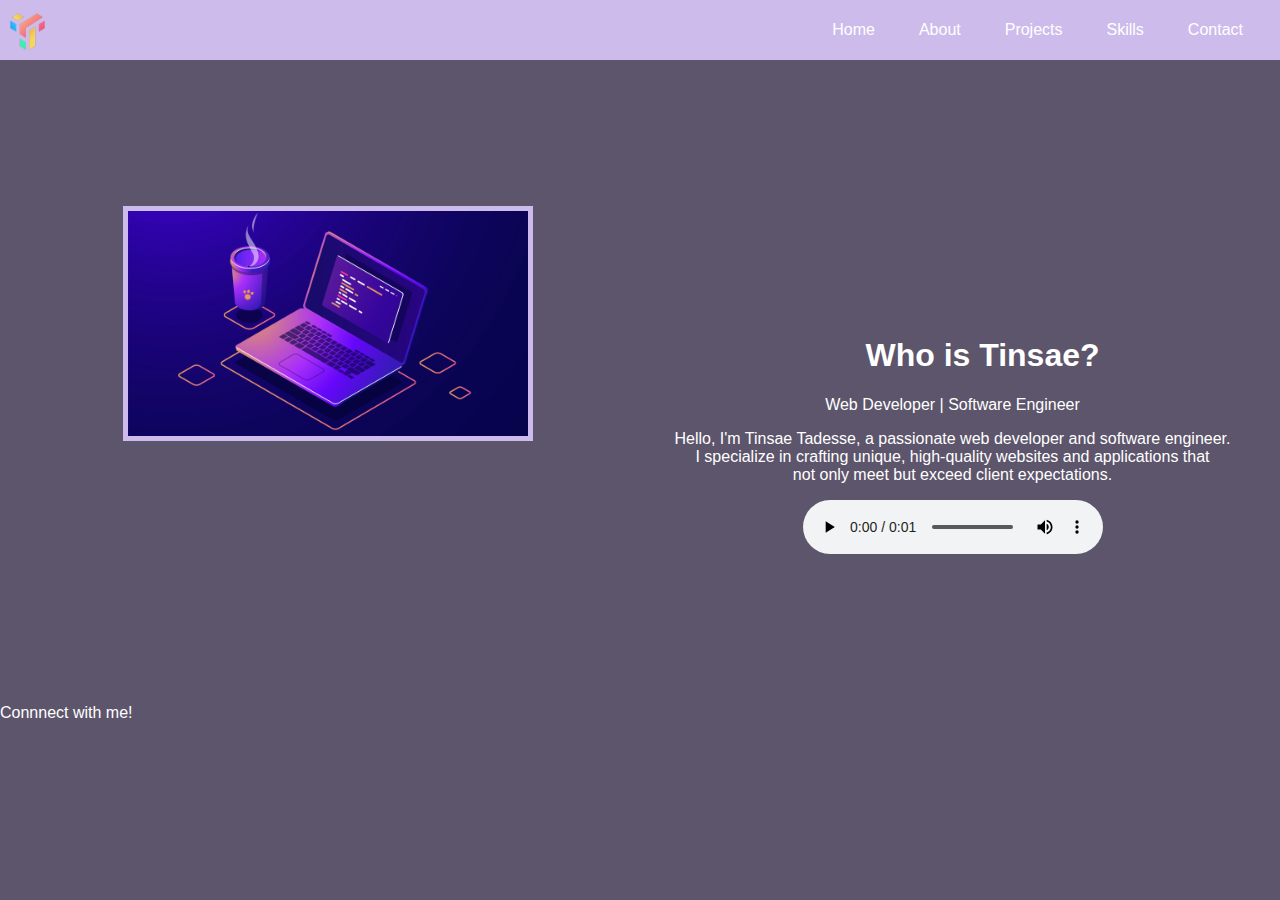
<file: index.html>
<!DOCTYPE html> 
<html lang="en"> 
<head> 
    <meta charset="UTF-8"> 
    <meta http-equiv="refresh" content="0; url=src/index.html" /> 
</head> 
<body> 
    <p>If the method doesn't work use this <a href="src/index.html">Link</a></p> 
</body> 
</html>
</file>
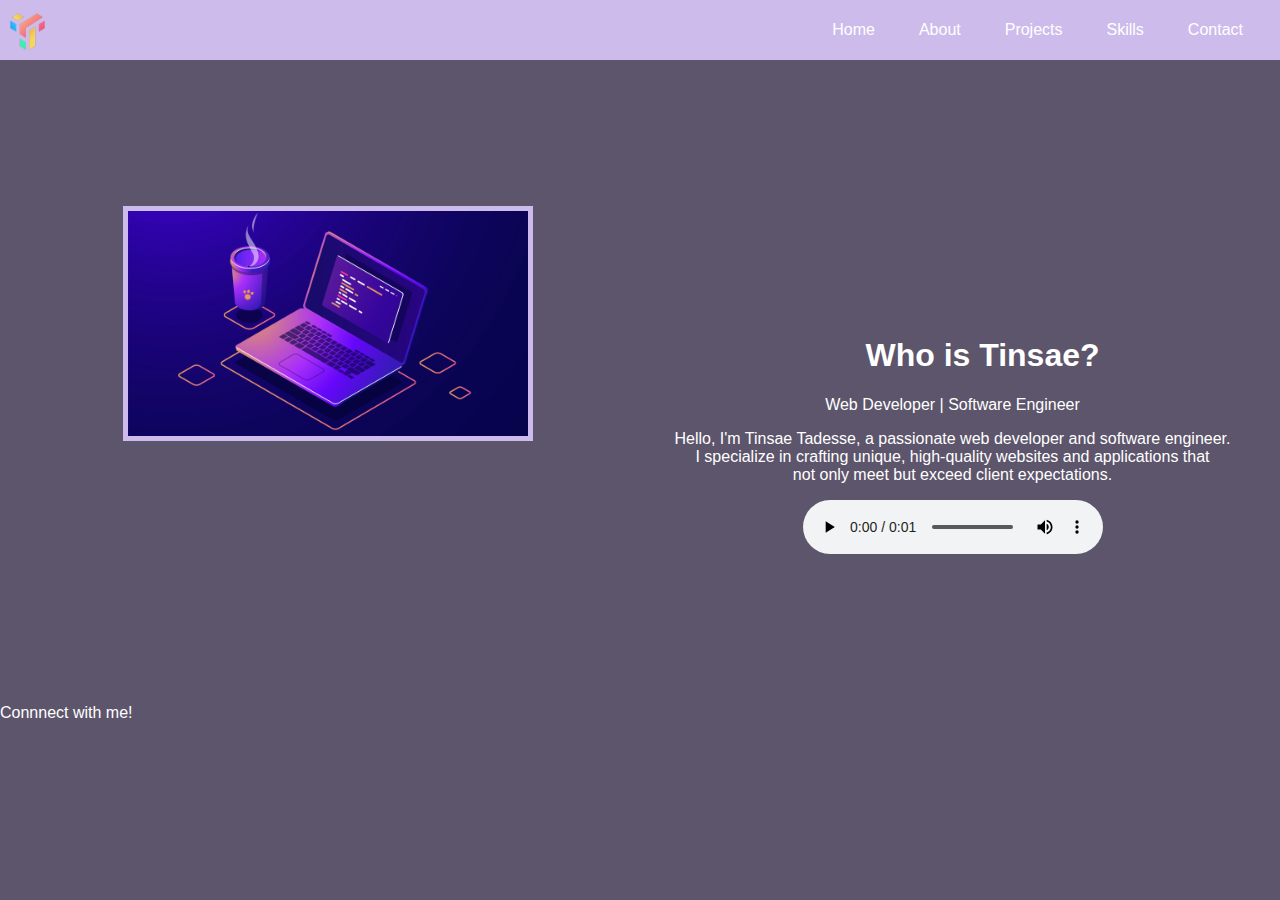
<file: src/index.html>
<!DOCTYPE html>
<html lang="en">
<head>
    <meta charset="UTF-8">
    <meta name="viewport" content="width=device-width, initial-scale=1.0">
    <link rel="stylesheet" type="text/css" href="css/styles.css">
    <script src="scripts.js"></script>
    <title>Tinsae Tadesse</title>
</head>
<body>
    <body>
        <div class="menu-toggle" onclick="toggleMenu()">
            <div class="bar"></div>
            <div class="bar"></div>
            <div class="bar"></div>
        </div>
        
        <nav class="nav-menu">
            <img src="images/logo.png" class = "logo" alt="Logo">
            <ul>
                <li><a href="index.html">Home</a></li>
                <li><a href="about.html">About</a></li>
                <li><a href="Projects.html">Projects</a></li>
                <li><a href="skills.html">Skills</a></li>
                <li><a href="contact.html">Contact</a></li>
            </ul>
        </nav>

        

        <br><br><br><br><br><br><br>
        
        <section>
            
            <div class="part1">
            <img src="images/image1.jpg" alt="Tinsae Tadesse">
            </div>
            <div class="part2">
                <header>
                <h1>Who is Tinsae?</h1>
                </header>
                <p>Web Developer | Software Engineer</p>
                <p>Hello, I'm Tinsae Tadesse, a passionate web developer and software engineer. 
                    <br>I specialize in crafting unique, high-quality websites and applications that 
                    <br>not only meet but exceed client expectations.</p>
                <audio controls>
                    <source src="audio/audio.mp3" type="audio/mp3">
                    Your browser does not support the audio element.
                </audio>
            </div>
        </section>

        <br><br><br><br><br><br><br><br><br><br><br><br><br><br>
        <footer>
            <p>Connnect with me!</p>
            <div>
                <a href="#" target="_blank"><i class="fa fa-linkedin"></i></a>
                <a href="#" target="_blank"><i class="fa fa-twitter"></i></a>
                <a href="#" target="_blank"><i class="fa fa-instagram"></i></a>
            </div>
        </footer>
    
        <script>
            function toggleMenu() {
                var navMenu = document.querySelector('.nav-menu');
                navMenu.classList.toggle('active');
            }
        </script>
        
    



</body>
</html>
</file>
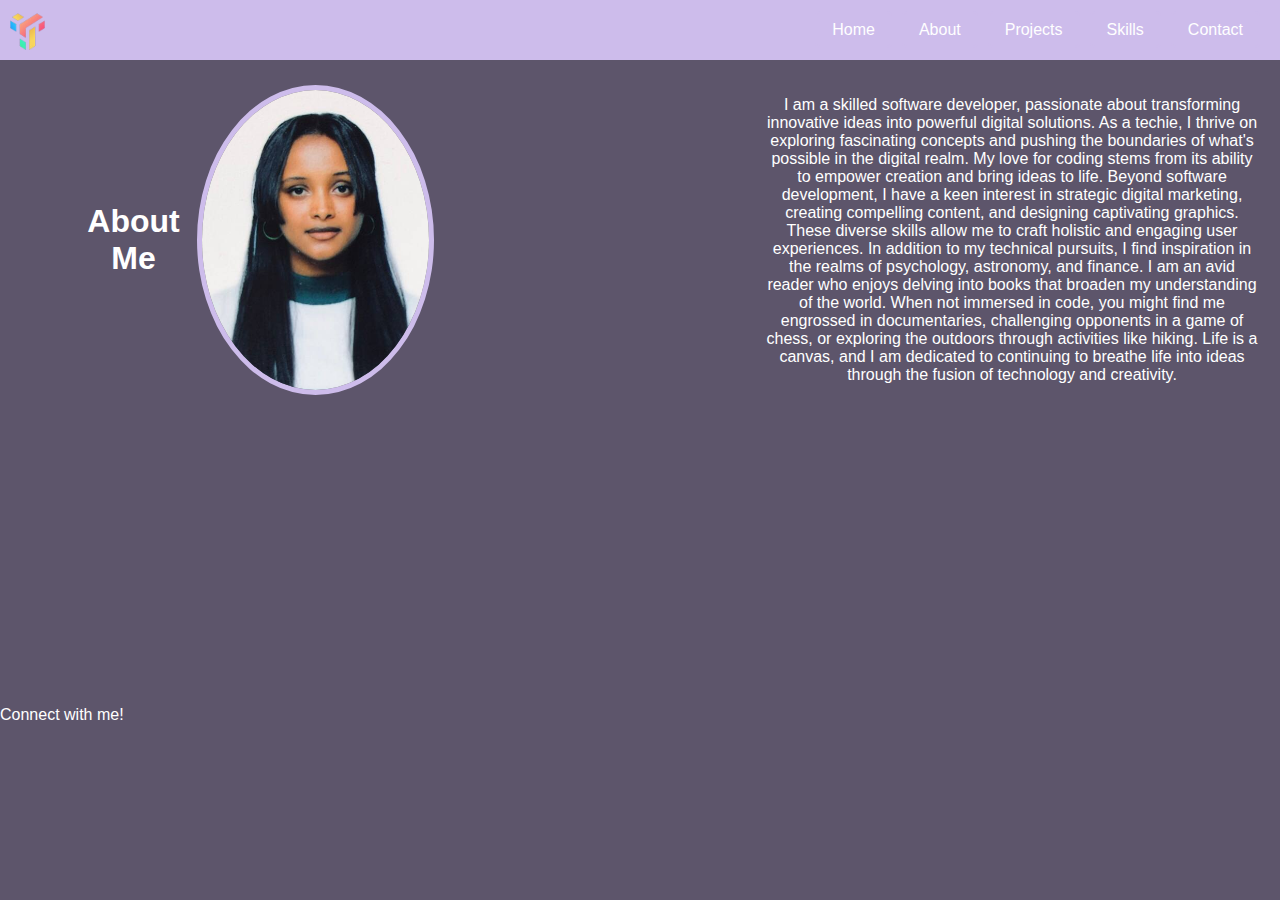
<file: src/about.html>
<!DOCTYPE html>
<html lang="en">
<head>
    <meta charset="UTF-8">
    <meta name="viewport" content="width=device-width, initial-scale=1.0">
    <link rel="stylesheet" type="text/css" href="css/styles.css">
    <script src="scripts.js"></script>
    <title>Tinsae Tadesse</title>
</head>
<body>

    <div class="menu-toggle" onclick="toggleMenu()">
        <div class="bar"></div>
        <div class="bar"></div>
        <div class="bar"></div>
    </div>

    <nav class="nav-menu">
        <img src="images/logo.png" class = "logo" alt="Logo">
        <ul>
            <li><a href="index.html">Home</a></li>
            <li><a href="about.html">About</a></li>
            <li><a href="projects.html">Projects</a></li>
            <li><a href="skills.html">Skills</a></li>
            <li><a href="contact.html">Contact</a></li>
        </ul>
    </nav>
   
    
    <section class="about">
        <h1>About Me</h1>
        <img src="images/image2.jpg" alt="Tinsae Tadesse">  
        <p>I am a skilled software developer, passionate about transforming innovative ideas into powerful digital solutions. 

            As a techie, I thrive on exploring fascinating concepts and pushing the boundaries of what's possible in the digital realm.
            
            My love for coding stems from its ability to empower creation and bring ideas to life. Beyond software development, I have a keen interest in strategic digital marketing, creating compelling content, and designing captivating graphics. These diverse skills allow me to craft holistic and engaging user experiences.
            
            In addition to my technical pursuits, I find inspiration in the realms of psychology, astronomy, and finance. I am an avid reader who enjoys delving into books that broaden my understanding of the world. When not immersed in code, you might find me engrossed in documentaries, challenging opponents in a game of chess, or exploring the outdoors through activities like hiking.
            
            Life is a canvas, and I am dedicated to continuing to breathe life into ideas through the fusion of technology and creativity.
        </p>

        
        
    </section>
    <br><br><br><br><br><br><br><br><br><br><br><br><br><br><br>
    <footer>
        <p>Connect with me!</p>
        <div>
            <a href="#" target="_blank"><i class="fa fa-linkedin"></i></a>
            <a href="#" target="_blank"><i class="fa fa-twitter"></i></a>
            <a href="#" target="_blank"><i class="fa fa-instagram"></i></a>
        </div>
    </footer>

    <script>
        function toggleMenu() {
            var navMenu = document.querySelector('.nav-menu');
            navMenu.classList.toggle('active');
        }
    </script>

</body>
</html>
</file>
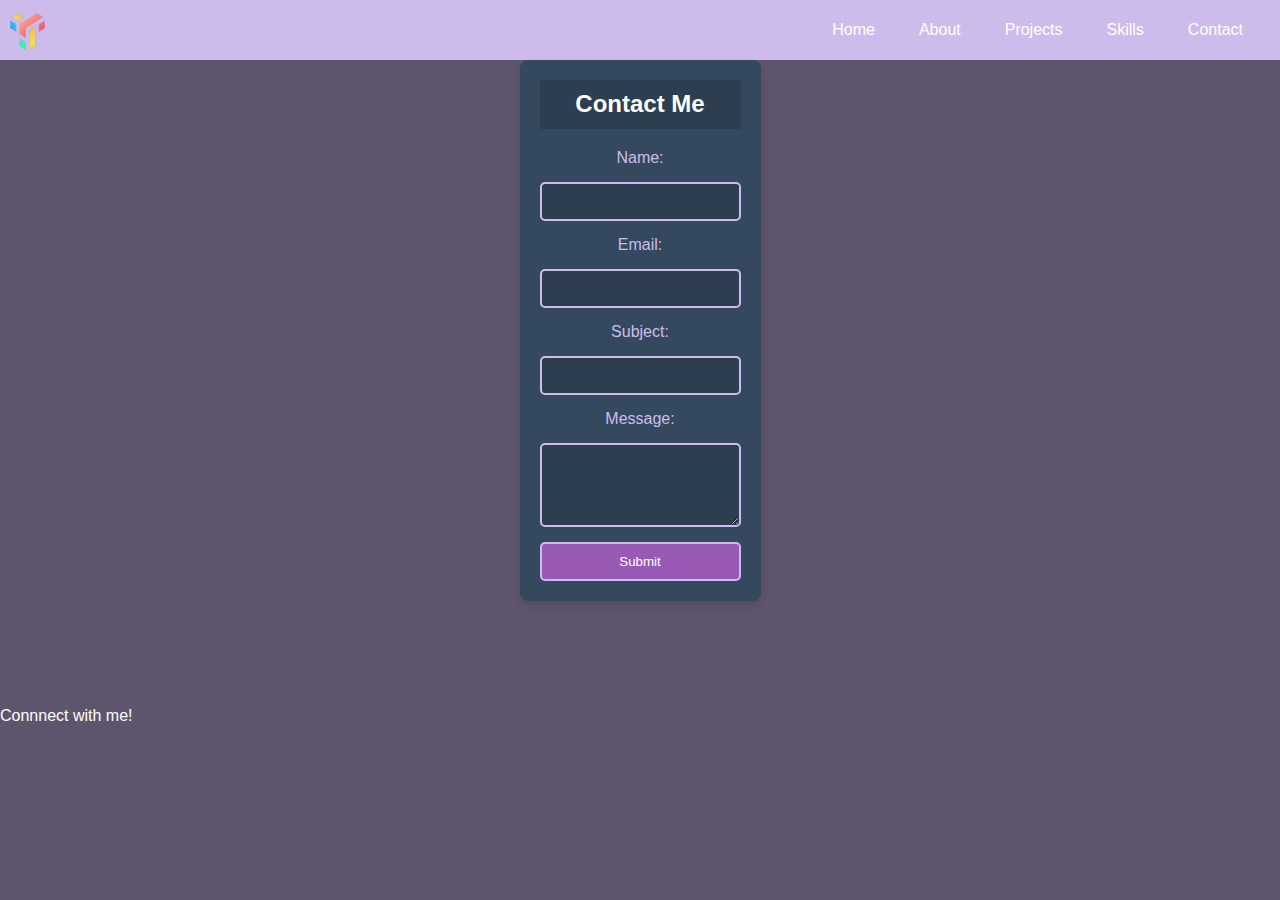
<file: src/contact.html>
<!DOCTYPE html>
<html lang="en">
<head>
    <meta charset="UTF-8">
    <meta name="viewport" content="width=device-width, initial-scale=1.0">
    <link rel="stylesheet" type="text/css" href="css/styles.css">
    <script src="scripts.js"></script>
    <title>Tinsae Tadesse</title>
</head>
<body>

    <div class="menu-toggle" onclick="toggleMenu()">
        <div class="bar"></div>
        <div class="bar"></div>
        <div class="bar"></div>
    </div>

    <nav class="nav-menu">
        <img src="images/logo.png" class = "logo" alt="Logo">
        <ul>
            <li><a href="index.html">Home</a></li>
            <li><a href="about.html">About</a></li>
            <li><a href="Projects.html">Projects</a></li>
            <li><a href="skills.html">Skills</a></li>
            <li><a href="contact.html">Contact</a></li>
        </ul>
    </nav>

    <div class="container">
        <h2>Contact Me</h2>
        <form action="#" method="post">
            <label for="name">Name:</label>
            <input type="text" id="name" name="name" required>

            <label for="email">Email:</label>
            <input type="email" id="email" name="email" required>

            <label for="subject">Subject:</label>
            <input type="text" id="subject" name="subject" required>

            <label for="message">Message:</label>
            <textarea id="message" name="message" rows="4" required></textarea>

            <button type="submit">Submit</button>
        </form>
    </div>
    <br><br><br><br><br>
    <footer>
        <p>Connnect with me!</p>
        <div>
            <a href="#" target="_blank"><i class="fa fa-linkedin"></i></a>
            <a href="#" target="_blank"><i class="fa fa-twitter"></i></a>
            <a href="#" target="_blank"><i class="fa fa-instagram"></i></a>
        </div>
    </footer>


    <script>
        function toggleMenu() {
            var navMenu = document.querySelector('.nav-menu');
            navMenu.classList.toggle('active');
        }
    </script>

</body>
</html>
</file>
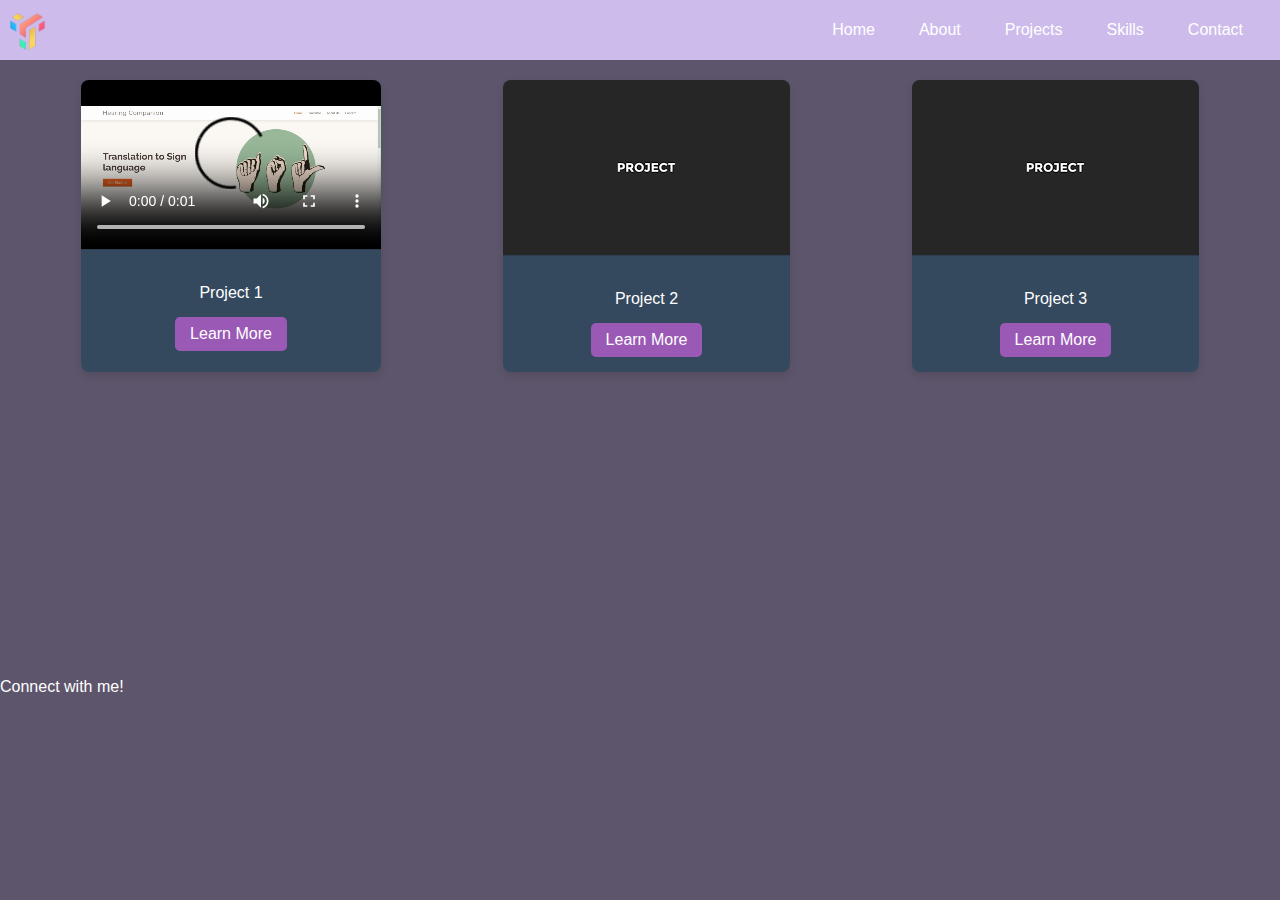
<file: src/Projects.html>
<!DOCTYPE html>
<html lang="en">
<head>
    <meta charset="UTF-8">
    <meta name="viewport" content="width=device-width, initial-scale=1.0">
    <link rel="stylesheet" type="text/css" href="css/styles.css">
    <script src="scripts.js"></script>
    <title>Tinsae Tadesse</title>
</head>
<body>

    <div class="menu-toggle" onclick="toggleMenu()">
        <div class="bar"></div>
        <div class="bar"></div>
        <div class="bar"></div>
    </div>

    <nav class="nav-menu">
        <img src="images/logo.png" class = "logo" alt="Logo">
        <ul>
            <li><a href="index.html">Home</a></li>
            <li><a href="about.html">About</a></li>
            <li><a href="projects.html">Projects</a></li>
            <li><a href="skills.html">Skills</a></li>
            <li><a href="contact.html">Contact</a></li>
        </ul>
    </nav>

    <div class="card-container">
        <div class="card">
            <video class="media" controls>
                <source src="video/video.mp4" type="video/mp4">
                Your browser does not support the video tag.
            </video>
            <div class="description">
                <p>Project 1</p>
                <a href="#" class="learn-more">Learn More</a>
            </div>
        </div>

        <div class="card">
            <img class="media" src="images/image3.png" alt="Image 3">
            <div class="description">
                <p>Project 2</p>
                <a href="#" class="learn-more">Learn More</a>
            </div>
        </div>

        <div class="card">
            <img class="media" src="images/image3.png" alt="Image 3">
            <div class="description">
                <p>Project 3</p>
                <a href="#" class="learn-more">Learn More</a>
            </div>
        </div>
    </div>
    <br><br><br><br><br><br><br><br><br><br><br><br><br><br><br>
    <footer>
        <p>Connect with me!</p>
        <div>
            <a href="#" target="_blank"><i class="fa fa-linkedin"></i></a>
            <a href="#" target="_blank"><i class="fa fa-twitter"></i></a>
            <a href="#" target="_blank"><i class="fa fa-instagram"></i></a>
        </div>
    </footer>

    <script>
        function toggleMenu() {
            var navMenu = document.querySelector('.nav-menu');
            navMenu.classList.toggle('active');
        }
    </script>

</body>
</html>
</file>
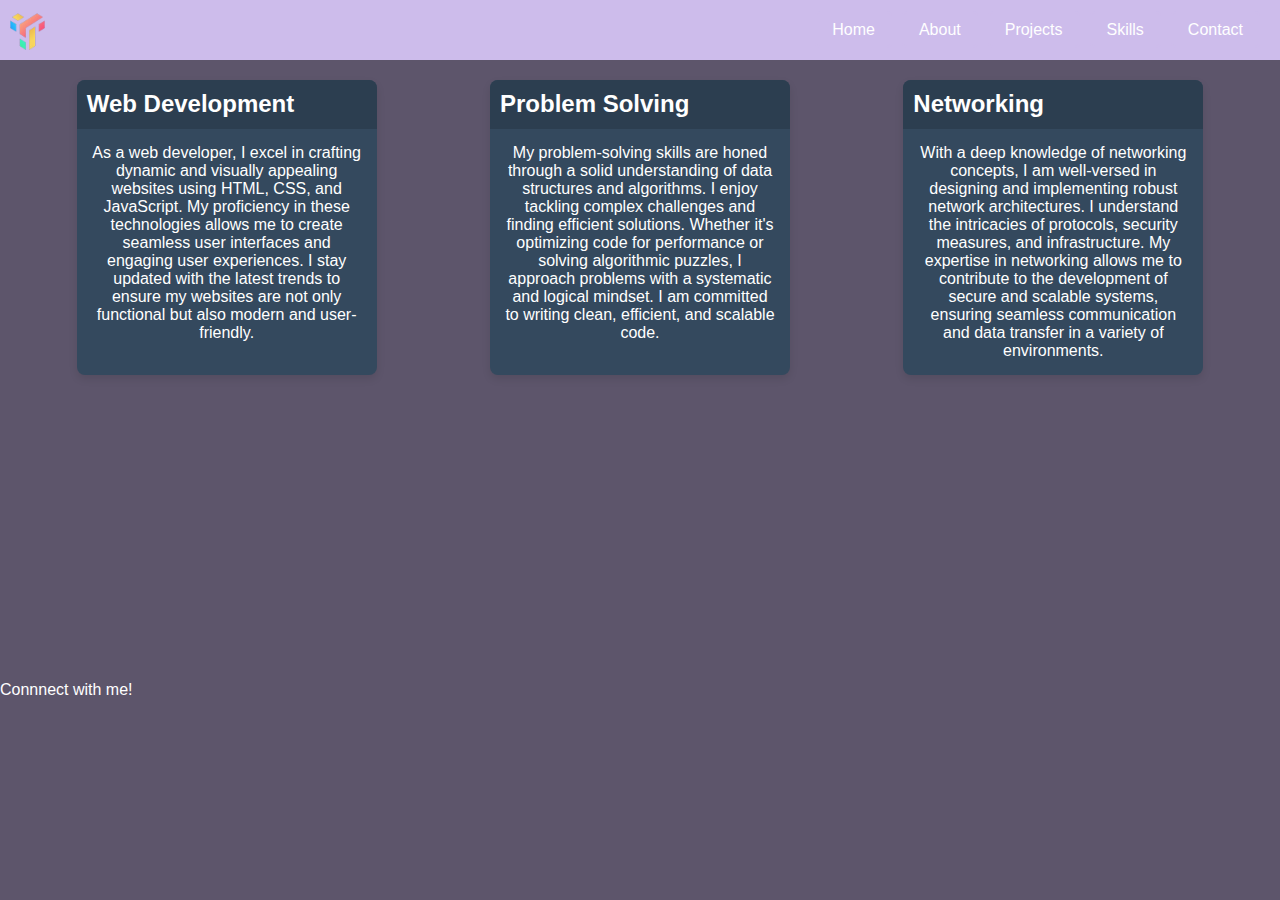
<file: src/skills.html>
<!DOCTYPE html>
<html lang="en">
<head>
    <meta charset="UTF-8">
    <meta name="viewport" content="width=device-width, initial-scale=1.0">
    <link rel="stylesheet" type="text/css" href="css/styles.css">
    <script src="scripts.js"></script>
    <title>Tinsae Tadesse</title>
</head>
<body>

    

    <div class="menu-toggle" onclick="toggleMenu()">
        <div class="bar"></div>
        <div class="bar"></div>
        <div class="bar"></div>
    </div>

    <nav class="nav-menu">
        <img src="images/logo.png" class = "logo" alt="Logo">
        <ul>
            <li><a href="index.html">Home</a></li>
            <li><a href="about.html">About</a></li>
            <li><a href="Projects.html">Projects</a></li>
            <li><a href="skills.html">Skills</a></li>
            <li><a href="contact.html">Contact</a></li>
        </ul>
    </nav>


    <div class="card-container">
        <div class="card">
            <h2>Web Development</h2>
            <p>As a web developer, I excel in crafting dynamic and visually appealing websites using HTML, CSS, and JavaScript. My proficiency in these technologies allows me to create seamless user interfaces and engaging user experiences. I stay updated with the latest trends to ensure my websites are not only functional but also modern and user-friendly.</p>
        </div>
    
        <div class="card">
            <h2>Problem Solving</h2>
            <p>My problem-solving skills are honed through a solid understanding of data structures and algorithms. I enjoy tackling complex challenges and finding efficient solutions. Whether it's optimizing code for performance or solving algorithmic puzzles, I approach problems with a systematic and logical mindset. I am committed to writing clean, efficient, and scalable code.</p>
        </div>
    
        <div class="card">
            <h2>Networking</h2>
            <p>With a deep knowledge of networking concepts, I am well-versed in designing and implementing robust network architectures. I understand the intricacies of protocols, security measures, and infrastructure. My expertise in networking allows me to contribute to the development of secure and scalable systems, ensuring seamless communication and data transfer in a variety of environments.</p>
        </div>
    </div>
    <br><br><br><br><br><br><br><br><br><br><br><br><br><br><br>
    <footer>
        <p>Connnect with me!</p>
        <div>
            <a href="#" target="_blank"><i class="fa fa-linkedin"></i></a>
            <a href="#" target="_blank"><i class="fa fa-twitter"></i></a>
            <a href="#" target="_blank"><i class="fa fa-instagram"></i></a>
        </div>
    </footer>

    <script>
        function toggleMenu() {
            var navMenu = document.querySelector('.nav-menu');
            navMenu.classList.toggle('active');
        }
    </script>

</body>
</html>
</file>
<file: src/css/styles.css>
body {
    display: grid;
    grid-template-rows: auto 1fr auto;
    background-color: #5d556b;
    color: white;
    margin: 0;
    font-family: Arial, sans-serif;
}

nav {
    display: flex;
    justify-content: space-between;
    align-items: center;
    background-color: #cdbceb;
    padding: 10px;
}

.logo {
    width: 35px;
    height: 40px;
}

nav ul {
    list-style-type: none;
    margin: 0;
    padding: 0;
    display: flex;
    justify-content: flex-end;
}

nav ul li {
    display: inline;
    margin-right: 10px;
}

nav ul li a {
    color: white;
    text-decoration: none;
    padding: 8px 15px;
    border: 2px solid #cdbceb;
    border-radius: 5px;
    transition: background-color 0.3s ease;
}

nav ul li a:hover {
    background-color: #9b59b6;
}

.about {
    display: flex;
    justify-content: space-between;
    align-items: center;
}

h1 {
    justify-content: center;
    margin-left: 60px;
}

.about img {
    width: 300px;
    height: 300px;
    float: right;
    border: 5px solid #cdbceb;
    margin-right: 180px;
    border-radius: 50%;
}


.about p {
    max-width: 40%;
    margin-left: 140px;
}

section {
    
    padding: 20px;
    display: grid;
    gap: 20px;
    justify-content: center;
    text-align: center;
    grid-auto-rows:100px;
    grid-template-columns: repeat(2,1fr);
    grid-gap:10px;
}

section img {
    width: 100%;
    max-width: 400px;
    border: 5px solid #cdbceb;
}

.part1{
    grid-column:1;
    grid-row:1;
    text-align: center;
}

.part2{
    grid-column:2;
    grid-row:2;
    text-align: center;
}
.card-container {
    display: flex;
    justify-content: space-around;
    margin: 20px;
}

.card {
    background-color: #34495e;
    color: white;
    border-radius: 8px;
    overflow: hidden;
    box-shadow: 0 4px 8px rgba(0, 0, 0, 0.1);
    transition: transform 0.3s ease;
    max-width: 300px;
}

.card:hover {
    transform: scale(1.05);
}

.media {
    width: 100%;
    height: auto;
    border-bottom: 1px solid #2c3e50;
}

.description {
    padding: 15px;
    text-align: center;
}

.learn-more {
    display: inline-block;
    padding: 8px 15px;
    text-decoration: none;
    background-color: #9b59b6;
    color: white;
    border-radius: 5px;
    transition: background-color 0.3s ease;
}

.learn-more:hover {
    background-color: #8e44ad;
}

.card:last-child {
    margin-right: 0;
}

.card h2 {
    background-color: #2c3e50;
    padding: 10px;
    margin: 0;
    border-bottom: 1px solid #2c3e50;
}

.card p {
    padding: 15px;
    text-align: center;
    margin: 0;
}

.footer {
    background-color: black;
    color: white;
    text-align: right;
    padding: 10px;
    display: flex;
    justify-content: flex-end;
}

.footer p {
    margin: 0;
}

.footer div {
    display: flex;
}

.footer a {
    color: white;
    margin-left: 10px;
    text-decoration: none;
}

.fa {
    font-size: 24px;
}

.container {
    max-width: 800px;
    margin: auto;
    background-color: #34495e;
    color: white;
    border-radius: 8px;
    overflow: hidden;
    box-shadow: 0 4px 8px rgba(0, 0, 0, 0.1);
    padding: 20px;
    text-align: center;
}

.container h2 {
    background-color: #2c3e50;
    padding: 10px;
    margin: 0;
    border-bottom: 1px solid #2c3e50;
}

form {
    display: grid;
    gap: 15px;
    margin-top: 20px;
}

label {
    color: #cdbceb;
}

input,
textarea,
button {
    width: 100%;
    padding: 10px;
    box-sizing: border-box;
    border: 2px solid #cdbceb;
    border-radius: 5px;
    background-color: #2c3e50;
    color: white;
    transition: border-color 0.3s ease, background-color 0.3s ease;
}

input:focus,
textarea:focus,
button:focus {
    outline: none;
    border-color: #9b59b6;
    background-color: #34495e;
}

button {
    cursor: pointer;
    background-color: #9b59b6;
    color: white;
}

button:hover {
    background-color: #8e44ad;
}

@media screen and (max-width: 767px) {
    body {
        display: flex;
        flex-direction: column;
        min-height: 100vh;
        background-color: #5d556b;
        color: white;
        margin: 0;
        font-family: Arial, sans-serif;
    }

    nav {
        background-color: #cdbceb;
        padding: 10px;
        display: flex;
        justify-content: space-between;
        align-items: center;
        position: relative;
    }

    .logo {
        width: 40px;
        height: 40px;
        position: absolute;
        top: 0px;
        left: 10px;
    }

    .menu-toggle {
        display: flex;
        flex-direction: column;
        justify-content: flex-end; 
        cursor: pointer;
        padding: 10px;
    }

    .bar {
        width: 25px;
        height: 3px;
        background-color: white;
        margin: 6px 0 6px auto;
    }

    nav ul {
        display: flex;
        flex-direction: column;
        position: absolute;
        top: 70px;
        left: 0;
        width: 100%;
        background-color: #cdbceb;
        z-index: 1;
    }

    nav ul.active {
        display: flex;
        flex-direction: column;
        align-items: center;
    }

    nav ul li {
        margin: 10px 0;
    }


    .about {
        display: flex;
        flex-direction: column;
        justify-content: space-between;
        align-items: center;
    }

    h1 {
        justify-content: center;
        margin-left: 0;
        margin-top: 20px;
    }

    .about img {
        border: 5px solid #cdbceb;
        margin: 20px 0;
        width: 100%;
        max-width: 300px;
        border-radius: 50%;
        text-align: center;
    }

    .about p {
        max-width: 100%;
        margin-left: 0;
    }

    h1 {
        justify-content: center;
        margin-left: 60px;
    }

    .about img {
        width: 300px;
        height: 300px;
        margin-right: 0;
        border: 5px solid #cdbceb;
    }

    .about p {
        max-width: 100%;
        margin-left: 0;
    }
    section header{
        justify-content: center;
        
    }

    section {
        text-align: center;
        padding: 20px;
        display: grid;
        gap: 20px;
        justify-content: center;
        grid-auto-rows:300px;
        grid-template-columns: repeat(1,1fr);
        grid-gap:10px;
    }

    section img {
        width: 100%;
        max-width: 300px;
        border: 5px solid #cdbceb;
        margin: 20px 0;
    }

    .part1{
        grid-column:1;
        grid-row:1;
        text-align: center;
    }
    
    .part2{
        grid-column:1;
        grid-row:2;
        text-align: center;
    }

    

    section p {
        margin-top: 20px;
    }

    .card-container {
        display: flex;
        flex-direction: column;
        align-items: center;
        margin: 20px;
    }

    .card {
        background-color: #34495e;
        color: white;
        border-radius: 8px;
        overflow: hidden;
        box-shadow: 0 4px 8px rgba(0, 0, 0, 0.1);
        transition: transform 0.3s ease;
        max-width: 300px;
        margin-bottom: 20px;
    }

    .card:hover {
        transform: scale(1.05);
    }

    .media {
        width: 100%;
        height: auto;
        border-bottom: 1px solid #2c3e50;
    }

    .description {
        padding: 15px;
        text-align: center;
    }

    .learn-more {
        display: inline-block;
        padding: 8px 15px;
        text-decoration: none;
        background-color: #9b59b6;
        color: white;
        border-radius: 5px;
        transition: background-color 0.3s ease;
        margin-top: 20px;
    }

    .learn-more:hover {
        background-color: #8e44ad;
    }

    .card:last-child {
        margin-bottom: 0;
    }

    .card h2 {
        background-color: #2c3e50;
        padding: 10px;
        margin: 0;
        border-bottom: 1px solid #2c3e50;
    }

    .card p {
        padding: 15px;
        text-align: center;
        margin: 0;
    }

    .footer {
        background-color: black;
        color: white;
        text-align: center;
        padding: 10px;
    }

    .footer p {
        margin: 0;
    }

    .footer a {
        color: white;
        margin-top: 10px;
        text-decoration: none;
    }

    .fa {
        font-size: 24px;
    }

    .container {
        max-width: 100%;
        background-color: #34495e;
        color: white;
        border-radius: 8px;
        overflow: hidden;
        box-shadow: 0 4px 8px rgba(0, 0, 0, 0.1);
        padding: 20px;
        text-align: center;
    }

    .container h2 {
        background-color: #2c3e50;
        padding: 10px;
        margin: 0;
        border-bottom: 1px solid #2c3e50;
    }

    form {
        display: flex;
        flex-direction: column;
        gap: 15px;
        margin-top: 20px;
    }

    label {
        color: #cdbceb;
    }

    input,
    textarea,
    button {
        width: 100%;
        padding: 10px;
        box-sizing: border-box;
        border: 2px solid #cdbceb;
        border-radius: 5px;
        background-color: #2c3e50;
        color: white;
        transition: border-color 0.3s ease, background-color 0.3s ease;
    }

    input:focus,
    textarea:focus,
    button:focus {
        outline: none;
        border-color: #9b59b6;
        background-color: #34495e;
    }

    button {
        cursor: pointer;
        background-color: #9b59b6;
        color: white;
    }

    button:hover {
        background-color: #8e44ad;
    }

    .menu-toggle {
        display: flex;
        flex-direction: column;
        justify-content: flex-end;
        cursor: pointer;
        padding: 10px;
        
    }

    .bar {
        width: 25px;
        height: 3px;
        background-color: white;
        margin: 6px 0 6px auto;
    }

    .menu-toggle.active .bar:nth-child(1) {
        transform: rotate(-45deg) translate(-5px, 6px);
    }

    .menu-toggle.active .bar:nth-child(2) {
        opacity: 0;
    }

    .menu-toggle.active .bar:nth-child(3) {
        transform: rotate(45deg) translate(-5px, -6px);
    }

    nav {
        display: none;
        flex-direction: column;
        align-items: center;
        position: absolute;
        width: 100%;
        top: 70px;
        background-color: #cdbceb;
        z-index: 1;
    }

    nav.active {
        display: flex;
        flex-direction: column;
        align-items: center;
    }

    nav ul {
        flex-direction: column;
        margin-top: 10px;
        display: center;
        flex-direction: column;
        align-items: center;
        position: absolute;
        width: 100%;
        top: 70px;
        background-color: #cdbceb;
        z-index: 1;
    }
    }

    @media screen and (min-width: 768px) and (max-width: 1024px) {
    body {
        display: flex;
        flex-direction: column;
        min-height: 100vh;
        background-color: #5d556b;
        color: white;
        margin: 0;
        font-family: Arial, sans-serif;
    }

    nav {
        background-color: #cdbceb;
        padding: 15px;
        display: flex;
        justify-content: space-between;
        align-items: center;
    }

    .logo {
        width: 50px;
        height: 50px;
    }

    nav ul {
        list-style-type: none;
        margin: 0;
        padding: 0;
        display: flex;
    }

    nav ul li {
        margin-right: 20px;
    }

    nav ul li a {
        color: white;
        text-decoration: none;
        padding: 15px;
        border: 2px solid #cdbceb;
        border-radius: 5px;
        transition: background-color 0.3s ease;
    }

    nav ul li a:hover {
        background-color: #9b59b6;
    }

    .about {
        display: flex;
        flex-direction: column;
        justify-content: space-between;
        align-items: center;
    }

    h1 {
        justify-content: center;
        margin-left: 0;
        margin-top: 30px;
        font-size: 2em;
    }

    .about img {
        border: 8px solid #cdbceb;
        margin: 30px 0;
        width: 70%;
        max-width: 400px;
        border-radius: 50%;
        text-align: center;
    }

    .about p {
        max-width: 90%;
        margin-left: 0;
        font-size: 1.2em;
    }

    section {
        text-align: center;
        padding: 30px;
        display: grid;
        gap: 30px;
        justify-content: center;
        grid-auto-rows: 400px;
        grid-template-columns: repeat(1, 1fr);
        grid-gap: 15px;
    }

    section img {
        width: 100%;
        max-width: 500px;
        border: 8px solid #cdbceb;
        margin: 30px 0;
    }

    .part1,
    .part2 {
        grid-column: 1;
        text-align: center;
    }

    section p {
        margin-top: 30px;
        font-size: 1.2em;
    }

    .card-container {
        display: flex;
        flex-direction: column;
        align-items: center;
        margin: 30px;
    }

    .card {
        background-color: #34495e;
        color: white;
        border-radius: 10px;
        overflow: hidden;
        box-shadow: 0 6px 12px rgba(0, 0, 0, 0.1);
        transition: transform 0.3s ease;
        width: 400px;
        margin-bottom: 30px;
    }

    .card:hover {
        transform: scale(1.05);
    }

    .media {
        width: 100%;
        height: auto;
        border-bottom: 1px solid #2c3e50;
    }

    .description {
        padding: 20px;
        text-align: center;
    }

    .learn-more {
        display: inline-block;
        padding: 15px;
        text-decoration: none;
        background-color: #9b59b6;
        color: white;
        border-radius: 8px;
        transition: background-color 0.3s ease;
        margin-top: 30px;
        font-size: 1.2em;
    }

    .learn-more:hover {
        background-color: #8e44ad;
    }

    .card:last-child {
        margin-bottom: 0;
    }

    .card h2 {
        background-color: #2c3e50;
        padding: 15px;
        margin: 0;
        border-bottom: 1px solid #2c3e50;
        font-size: 1.5em;
    }

    .card p {
        padding: 20px;
        text-align: center;
        margin: 0;
        font-size: 1.2em;
    }

    .footer {
        background-color: black;
        color: white;
        text-align: center;
        padding: 15px;
    }

    .footer p {
        margin: 0;
        font-size: 1.2em;
    }

    .footer a {
        color: white;
        margin-top: 15px;
        text-decoration: none;
        font-size: 1.2em;
    }

    .fa {
        font-size: 30px;
    }

    .container {
        max-width: 100%;
        background-color: #34495e;
        color: white;
        border-radius: 10px;
        overflow: hidden;
        box-shadow: 0 6px 12px rgba(0, 0, 0, 0.1);
        padding: 30px;
        text-align: center;
    }

    .container h2 {
        background-color: #2c3e50;
        padding: 15px;
        margin: 0;
        border-bottom: 1px solid #2c3e50;
        font-size: 1.5em;
    }

    form {
        display: flex;
        flex-direction: column;
        gap: 20px;
        margin-top: 30px;
    }

    label {
        color: #cdbceb;
        font-size: 1.2em;
    }

    input,
    textarea,
    button {
        width: 100%;
        padding: 15px;
        box-sizing: border-box;
        border: 3px solid #cdbceb;
        border-radius: 8px;
        background-color: #2c3e50;
        color: white;
        transition: border-color 0.3s ease, background-color 0.3s ease;
        font-size: 1.2em;
    }

    input:focus,
    textarea:focus,
    button:focus {
        outline: none;
        border-color: #9b59b6;
        background-color: #34495e;
    }

    button {
        cursor: pointer;
        background-color: #9b59b6;
        color: white;
        font-size: 1.2em;
    }

    button:hover {
        background-color: #8e44ad;
    }

    nav ul.active {
        display: flex;
        flex-direction: row;
        align-items: center;
    }

    nav ul li {
        margin: 0;
    }
}
    

    @media screen and (max-width: 767px) {
        body {
            display: flex;
            flex-direction: column;
            min-height: 100vh;
            background-color: #5d556b;
            color: white;
            margin: 0;
            font-family: Arial, sans-serif;
        }
    
        nav {
            background-color: #cdbceb;
            padding: 10px;
            display: flex;
            justify-content: space-between;
            align-items: center;
            position: relative;
        }
    
        .logo {
            width: 40px;
            height: 40px;
            position: absolute;
            top: 0px;
            left: 10px;
        }
    
        .menu-toggle {
            display: flex;
            flex-direction: column;
            justify-content: flex-end;
            cursor: pointer;
            padding: 10px;
        }
    
        .bar {
            width: 25px;
            height: 3px;
            background-color: white;
            margin: 6px 0 6px auto;
        }
    
        nav ul {
            display: flex;
            flex-direction: column;
            position: absolute;
            top: 70px;
            left: 0;
            width: 100%;
            background-color: #cdbceb;
            z-index: 1;
        }
    
        nav ul.active {
            display: flex;
            flex-direction: column;
            align-items: center;
        }
    
        nav ul li {
            margin: 10px 0;
        }
    
        .about {
            display: flex;
            flex-direction: column;
            justify-content: space-between;
            align-items: center;
        }
    
        h1 {
            justify-content: center;
            margin-left: 0;
            margin-top: 20px;
        }
    
        .about img {
            border: 5px solid #cdbceb;
            margin: 20px 0;
            width: 100%;
            max-width: 300px;
            border-radius: 50%;
            text-align: center;
        }
    
        .about p {
            max-width: 100%;
            margin-left: 0;
        }
    
        section {
            text-align: center;
            padding: 20px;
            display: grid;
            gap: 20px;
            justify-content: center;
            grid-auto-rows: 300px;
            grid-template-columns: repeat(1, 1fr);
            grid-gap: 10px;
        }
    
        section img {
            width: 100%;
            max-width: 300px;
            border: 5px solid #cdbceb;
            margin: 20px 0;
        }
    
        .part1,
        .part2 {
            grid-column: 1;
            text-align: center;
        }
    
        section p {
            margin-top: 20px;
        }
    
        .card-container {
            display: flex;
            flex-direction: column;
            align-items: center;
            margin: 20px;
        }
    
        .card {
            background-color: #34495e;
            color: white;
            border-radius: 8px;
            overflow: hidden;
            box-shadow: 0 4px 8px rgba(0, 0, 0, 0.1);
            transition: transform 0.3s ease;
            max-width: 300px;
            margin-bottom: 20px;
        }
    
        .card:hover {
            transform: scale(1.05);
        }
    
        .media {
            width: 100%;
            height: auto;
            border-bottom: 1px solid #2c3e50;
        }
    
        .description {
            padding: 15px;
            text-align: center;
        }
    
        .learn-more {
            display: inline-block;
            padding: 8px 15px;
            text-decoration: none;
            background-color: #9b59b6;
            color: white;
            border-radius: 5px;
            transition: background-color 0.3s ease;
            margin-top: 20px;
        }
    
        .learn-more:hover {
            background-color: #8e44ad;
        }
    
        .card:last-child {
            margin-bottom: 0;
        }
    
        .card h2 {
            background-color: #2c3e50;
            padding: 10px;
            margin: 0;
            border-bottom: 1px solid #2c3e50;
        }
    
        .card p {
            padding: 15px;
            text-align: center;
            margin: 0;
        }
    
        .footer {
            background-color: black;
            color: white;
            text-align: center;
            padding: 10px;
        }
    
        .footer p {
            margin: 0;
        }
    
        .footer a {
            color: white;
            margin-top: 10px;
            text-decoration: none;
        }
    
        .fa {
            font-size: 24px;
        }
    
        .container {
            max-width: 100%;
            background-color: #34495e;
            color: white;
            border-radius: 8px;
            overflow: hidden;
            box-shadow: 0 4px 8px rgba(0, 0, 0, 0.1);
            padding: 20px;
            text-align: center;
        }
    
        .container h2 {
            background-color: #2c3e50;
            padding: 10px;
            margin: 0;
            border-bottom: 1px solid #2c3e50;
        }
    
        form {
            display: flex;
            flex-direction: column;
            gap: 15px;
            margin-top: 20px;
        }
    
        label {
            color: #cdbceb;
        }
    
        input,
        textarea,
        button {
            width: 100%;
            padding: 10px;
            box-sizing: border-box;
            border: 2px solid #cdbceb;
            border-radius: 5px;
            background-color: #2c3e50;
            color: white;
            transition: border-color 0.3s ease, background-color 0.3s ease;
        }
    
        input:focus,
        textarea:focus,
        button:focus {
            outline: none;
            border-color: #9b59b6;
            background-color: #34495e;
        }
    
        button {
            cursor: pointer;
            background-color: #9b59b6;
            color: white;
        }
    
        button:hover {
            background-color: #8e44ad;
        }
    
        .menu-toggle {
            display: flex;
            flex-direction: column;
            justify-content: flex-end;
            cursor: pointer;
            padding: 10px;
        }
    
        .bar {
            width: 25px;
            height: 3px;
            background-color: white;
            margin: 6px 0 6px auto;
        }
    
        .menu-toggle.active .bar:nth-child(1) {
            transform: rotate(-45deg) translate(-5px, 6px);
        }
        
        .menu-toggle.active .bar:nth-child(2) {
            opacity: 0;
        }
    
        .menu-toggle.active .bar:nth-child(3) {
            transform: rotate(45deg) translate(-5px, -6px);
        }
    
        nav {
            display: none;
            flex-direction: column;
            align-items: center;
            position: absolute;
            width: 100%;
            top: 70px;
            background-color: #cdbceb;
            z-index: 1;
        }
    
        nav.active {
            display: flex;
            flex-direction: column;
            align-items: center;
        }
    
        nav ul {
            flex-direction: column;
            margin-top: 10px;
            display: center;
            flex-direction: column;
            align-items: center;
            position: absolute;
            width: 100%;
            top: 70px;
            background-color: #cdbceb;
            z-index: 1;
        }
    }
</file>
